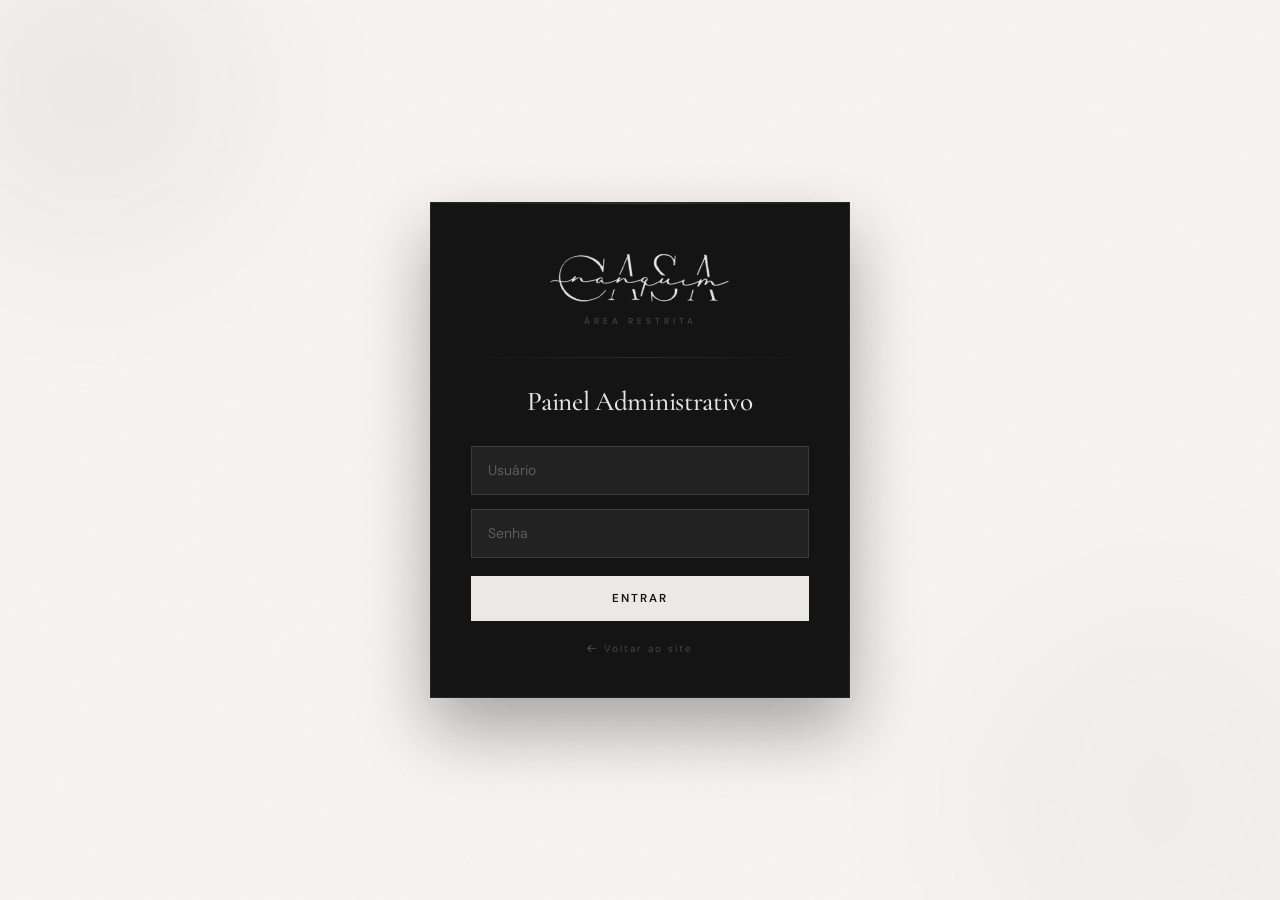
<file: admin.html>
<!DOCTYPE html>
<html lang="pt-BR">
<head>
  <meta charset="UTF-8">
  <meta name="viewport" content="width=device-width, initial-scale=1.0">
  <title>Admin | Casa Nanquim</title>

  <link rel="icon" type="image/png" href="img/favicon.png">
  <link rel="apple-touch-icon" href="img/logo.png">

  <link href="https://cdn.jsdelivr.net/npm/bootstrap@5.3.0/dist/css/bootstrap.min.css" rel="stylesheet">
  <link href="https://fonts.googleapis.com/css2?family=Cormorant+Garamond:ital,wght@0,300;0,400;0,500;0,600;0,700;1,300;1,400;1,600&family=DM+Sans:opsz,wght@9..40,300;400;500;600&display=swap" rel="stylesheet">
  <link rel="stylesheet" href="https://cdnjs.cloudflare.com/ajax/libs/font-awesome/6.0.0-beta3/css/all.min.css">

  <style>
    /* ============================================================
       CASA NANQUIM — ADMIN PANEL
    ============================================================ */
    :root {
      --paper:         #f7f5f1;
      --paper-warm:    #f0ede7;
      --ink:           #141414;
      --ink-mid:       #2a2a2a;
      --ink-light:     #5a5a5a;
      --ink-faint:     rgba(20,20,20,0.05);
      --ink-border:    rgba(20,20,20,0.10);
      --ink-border-h:  rgba(20,20,20,0.20);
      --accent:        #8b7355;
      --green:         #2a6e46;
      --green-bg:      rgba(42,110,70,0.09);
      --orange:        #b5631a;
      --orange-bg:     rgba(181,99,26,0.09);
      --red:           #b03030;
      --red-bg:        rgba(176,48,48,0.09);
      --blue:          #2a6b9c;
      --blue-bg:       rgba(42,107,156,0.09);
      --sidebar-w:     272px;
      --ease-out-expo: cubic-bezier(0.16, 1, 0.3, 1);
      --ease-inout:    cubic-bezier(0.4, 0, 0.2, 1);
      --ease-spring:   cubic-bezier(0.34, 1.56, 0.64, 1);
      --shadow-soft:   0 4px 24px rgba(20,20,20,0.06);
      --shadow-hover:  0 16px 48px rgba(20,20,20,0.12);
      --font-d: 'Cormorant Garamond', serif;
      --font-b: 'DM Sans', sans-serif;
    }

    *, *::before, *::after { margin: 0; padding: 0; box-sizing: border-box; }

    body {
      background: var(--paper);
      color: var(--ink);
      font-family: var(--font-b);
      font-size: 15px;
      line-height: 1.6;
      overflow-x: hidden;
    }

    /* ===== GRAIN ===== */
    .bg-texture {
      position: fixed; inset: 0; pointer-events: none; z-index: 0;
      opacity: 0.032;
      background-image: url("data:image/svg+xml,%3Csvg viewBox='0 0 512 512' xmlns='http://www.w3.org/2000/svg'%3E%3Cfilter id='n'%3E%3CfeTurbulence type='fractalNoise' baseFrequency='0.75' numOctaves='4' stitchTiles='stitch'/%3E%3C/filter%3E%3Crect width='100%25' height='100%25' filter='url(%23n)'/%3E%3C/svg%3E");
    }

    /* ===== INK BLOBS ===== */
    .ink-blobs { position: fixed; inset: 0; pointer-events: none; z-index: 0; overflow: hidden; }
    .ink-blob {
      position: absolute; border-radius: 60% 40% 55% 45% / 48% 52% 48% 52%;
      filter: blur(55px);
      animation: blobDrift var(--dur, 32s) ease-in-out infinite;
    }
    .ink-blob:nth-child(1) {
      width: 500px; height: 500px; top: -160px; left: -160px;
      background: radial-gradient(ellipse, rgba(20,20,20,0.06), transparent 70%);
      --dur: 38s;
    }
    .ink-blob:nth-child(2) {
      width: 600px; height: 600px; bottom: -200px; right: -180px;
      background: radial-gradient(ellipse, rgba(20,20,20,0.04), transparent 70%);
      --dur: 45s; animation-delay: -14s;
    }
    @keyframes blobDrift {
      0%,100% { transform: translate3d(0,0,0); border-radius: 60% 40% 55% 45%/48% 52% 48% 52%; }
      33%     { transform: translate3d(22px,-18px,0); border-radius: 45% 55% 48% 52%/52% 48% 55% 45%; }
      66%     { transform: translate3d(-16px,20px,0); border-radius: 55% 45% 52% 48%/45% 55% 48% 52%; }
    }

    /* ============================================================
       LOGIN SCREEN
    ============================================================ */
    .login-wrapper {
      min-height: 100vh;
      display: flex; align-items: center; justify-content: center;
      position: relative; z-index: 10;
    }

    .login-card {
      background: var(--ink);
      padding: 44px 40px 40px;
      width: 100%; max-width: 420px;
      border: 1px solid rgba(247,245,241,0.08);
      box-shadow: 0 32px 64px rgba(20,20,20,0.35), 0 0 0 1px rgba(247,245,241,0.04);
      text-align: center;
      animation: loginCardIn 0.8s var(--ease-out-expo) both;
      position: relative;
    }
    .login-card::before {
      content: '';
      position: absolute; top: 0; left: 0; right: 0; height: 1px;
      background: linear-gradient(90deg, transparent, rgba(247,245,241,0.15), transparent);
    }
    @keyframes loginCardIn {
      from { opacity: 0; transform: translateY(24px) scale(0.98); }
      to   { opacity: 1; transform: translateY(0) scale(1); }
    }

    .login-card img {
      max-height: 62px; margin-bottom: 6px;
      filter: brightness(0) invert(1); opacity: 0.9;
    }
    .login-tagline {
      font-size: 0.54rem; letter-spacing: 4px; text-transform: uppercase;
      color: rgba(247,245,241,0.25); margin-bottom: 28px; font-family: var(--font-b);
    }
    .login-card h2 {
      font-family: var(--font-d); font-size: 1.7rem; font-weight: 500;
      letter-spacing: -0.3px; margin-bottom: 28px; color: rgba(247,245,241,0.92);
    }
    .login-divider {
      height: 1px; margin: 0 0 28px;
      background: linear-gradient(90deg, transparent, rgba(247,245,241,0.1), transparent);
    }
    .login-card .form-control {
      background: rgba(247,245,241,0.06); border: 1px solid rgba(247,245,241,0.12);
      border-radius: 0; padding: 13px 16px; font-size: 0.875rem; margin-bottom: 14px;
      color: rgba(247,245,241,0.9); font-family: var(--font-b); width: 100%;
      transition: border-color 0.3s var(--ease-inout), background 0.3s var(--ease-inout);
    }
    .login-card .form-control:focus {
      outline: none; border-color: rgba(247,245,241,0.35); background: rgba(247,245,241,0.09);
    }
    .login-card .form-control::placeholder { color: rgba(247,245,241,0.28); }
    .login-card .btn {
      width: 100%; background: rgba(247,245,241,0.95); color: var(--ink);
      border: none; border-radius: 0; padding: 14px; font-weight: 600;
      font-size: 0.72rem; letter-spacing: 2px; text-transform: uppercase;
      cursor: pointer; font-family: var(--font-b); margin-top: 4px;
      transition: background 0.3s var(--ease-inout), transform 0.4s var(--ease-out-expo);
    }
    .login-card .btn:hover:not(:disabled) {
      background: #fff; transform: translateY(-2px);
      box-shadow: 0 10px 28px rgba(20,20,20,0.4);
    }
    .error-message { color: rgba(255,140,140,0.9); margin-top: 14px; font-size: 0.78rem; }
    .login-back {
      display: block; margin-top: 20px; font-size: 0.62rem; letter-spacing: 2px;
      color: rgba(247,245,241,0.22); text-decoration: none;
    }
    .login-back:hover { color: rgba(247,245,241,0.55); }

    /* ============================================================
       ADMIN PANEL
    ============================================================ */
    .admin-container { display: none; position: relative; z-index: 10; min-height: 100vh; }

    /* ===== SIDEBAR ===== */
    .admin-sidebar {
      position: fixed; left: 0; top: 0;
      width: var(--sidebar-w); height: 100vh;
      background: var(--ink); color: rgba(247,245,241,0.6);
      padding: 28px 20px; display: flex; flex-direction: column;
      z-index: 100; overflow-y: auto;
      border-right: 1px solid rgba(247,245,241,0.04);
    }
    .sidebar-brand img {
      max-height: 48px; filter: brightness(0) invert(1); opacity: 0.85;
      margin-bottom: 10px; display: block; margin-left: auto; margin-right: auto;
    }
    .sidebar-brand h3 { font-family: var(--font-d); font-size: 1.25rem; font-weight: 500; color: rgba(247,245,241,0.9); }
    .sidebar-brand p { font-size: 0.56rem; letter-spacing: 3px; text-transform: uppercase; color: rgba(247,245,241,0.25); }
    .sidebar-nav a {
      display: flex; align-items: center; gap: 10px;
      padding: 10px 12px; margin: 3px 0; color: rgba(247,245,241,0.5);
      text-decoration: none; font-size: 0.78rem; font-weight: 400;
      border: 1px solid transparent;
    }
    .sidebar-nav a:hover { color: rgba(247,245,241,0.85); background: rgba(247,245,241,0.05); }
    .sidebar-nav a.active { color: rgba(247,245,241,0.92); background: rgba(247,245,241,0.07); border-color: rgba(247,245,241,0.08); }
    .logout-sidebar {
      background: rgba(176,48,48,0.12); border: 1px solid rgba(176,48,48,0.2);
      padding: 10px 12px; margin-top: 16px;
      display: flex; align-items: center; justify-content: center;
      gap: 8px; color: rgba(255,160,160,0.75); cursor: pointer; font-size: 0.78rem;
    }
    .logout-sidebar:hover { background: rgba(176,48,48,0.2); color: rgba(255,160,160,1); }

    /* ===== MAIN CONTENT ===== */
    .admin-main { margin-left: var(--sidebar-w); padding: 36px 36px 120px; position: relative; min-height: 100vh; }

    .page-header { margin-bottom: 32px; padding-bottom: 20px; border-bottom: 1px solid var(--ink-border); }
    .page-header-tag { font-size: 0.6rem; letter-spacing: 4px; text-transform: uppercase; color: var(--accent); font-family: var(--font-b); margin-bottom: 6px; }
    .page-header h1 { font-family: var(--font-d); font-size: 2.2rem; font-weight: 500; letter-spacing: -0.5px; color: var(--ink); }

    /* Stats */
    .stats-grid { display: grid; grid-template-columns: repeat(auto-fit, minmax(200px, 1fr)); gap: 16px; margin-bottom: 32px; }
    .stat-card { background: #fff; border: 1px solid var(--ink-border); padding: 22px 24px; box-shadow: var(--shadow-soft); }
    .stat-card h3 { font-family: var(--font-d); font-size: 2.2rem; font-weight: 600; margin-bottom: 4px; letter-spacing: -0.5px; }
    .stat-card p { font-size: 0.7rem; text-transform: uppercase; letter-spacing: 2px; color: var(--ink-light); }

    /* Preços */
    .prices-config-card { margin-bottom: 32px; animation: fadeInUp 0.6s var(--ease-out-expo) both; }
    @keyframes fadeInUp { from { opacity: 0; transform: translateY(20px); } to { opacity: 1; transform: translateY(0); } }
    .prices-config-card .prices-box { background: #fff; border: 1px solid var(--ink-border); padding: 24px; border-radius: 8px; }
    .input-group-text { background: var(--paper); border: 1px solid var(--ink-border); font-family: var(--font-b); font-size: 0.85rem; }
    .form-label-ink { display: block; font-size: 0.6rem; font-weight: 600; letter-spacing: 2px; text-transform: uppercase; color: var(--ink-light); margin-bottom: 8px; font-family: var(--font-b); }

    /* Filtros */
    .filters-card { background: #fff; border: 1px solid var(--ink-border, #e2e8f0); padding: 1.5rem; margin-bottom: 2rem; box-shadow: 0 4px 12px rgba(0,0,0,0.05); border-radius: 12px; }
    .filters-grid { display: grid; grid-template-columns: repeat(auto-fit, minmax(200px, 1fr)); gap: 1rem; margin-bottom: 1rem; }
    .filter-group label { font-size: 0.7rem; text-transform: uppercase; letter-spacing: 1px; font-weight: 600; color: #334155; margin-bottom: 6px; display: block; }
    .filter-input { width: 100%; padding: 10px 12px; border: 1px solid #cbd5e1; background: white; font-family: inherit; font-size: 0.85rem; border-radius: 10px; transition: 0.2s; }
    .filter-input:focus { outline: none; border-color: #8b5cf6; box-shadow: 0 0 0 2px rgba(139,92,246,0.2); }
    .filter-actions { display: flex; gap: 12px; justify-content: flex-end; flex-wrap: wrap; margin-top: 1rem; padding-top: 1rem; border-top: 1px solid #eef2f8; }
    .btn-primary-filter { background: #1e293b; color: white; border: none; padding: 8px 20px; font-size: 0.75rem; font-weight: 500; letter-spacing: 1px; cursor: pointer; border-radius: 40px; display: inline-flex; align-items: center; gap: 6px; transition: 0.2s; }
    .btn-primary-filter:hover { background: #0f172a; transform: translateY(-1px); }
    .btn-outline-filter { background: transparent; border: 1px solid #cbd5e1; padding: 8px 20px; font-size: 0.75rem; cursor: pointer; border-radius: 40px; display: inline-flex; align-items: center; gap: 6px; transition: 0.2s; }
    .btn-outline-filter:hover { background: #f8fafc; border-color: #94a3b8; }
    .expand-btn { background: none; border: none; font-size: 0.7rem; color: #64748b; cursor: pointer; display: inline-flex; align-items: center; gap: 5px; margin-bottom: 0.5rem; transition: color 0.2s; }
    .expand-btn:hover { color: #1e293b; }
    .advanced-filters { max-height: 0; overflow: hidden; transition: max-height 0.3s ease-out, margin 0.2s; margin-top: 0; }
    .advanced-filters.open { max-height: 150px; margin-top: 1rem; }

    /* Toolbar */
    .toolbar { display: flex; justify-content: space-between; align-items: center; margin-bottom: 20px; flex-wrap: wrap; gap: 12px; }
    .btn-refresh { background: var(--paper); border: 1px solid var(--ink-border); padding: 9px 20px; font-size: 0.75rem; font-weight: 500; cursor: pointer; font-family: var(--font-b); }
    .search-box { background: #fff; border: 1px solid var(--ink-border); border-radius: 0; padding: 9px 16px; width: 260px; font-size: 0.85rem; }

    /* ===== TABELA ESCURA ===== */
    .table-wrapper { background: #121212; border: 1px solid rgba(255,255,255,0.1); overflow-x: auto; box-shadow: 0 6px 28px rgba(0,0,0,0.15); }
    .table-wrapper .table { width: 100%; border-collapse: collapse; min-width: 1020px; background: transparent !important; color: #f0f0f0 !important; font-size: 0.92rem; }
    .table-wrapper .table thead tr { background: #1f1f1f !important; }
    .table-wrapper .table th { padding: 16px 16px; text-align: left; font-weight: 600; font-size: 0.75rem; text-transform: uppercase; letter-spacing: 1.2px; color: #dddddd !important; border-bottom: 1px solid rgba(255,255,255,0.1) !important; background: #1f1f1f !important; font-family: var(--font-b); }
    .table-wrapper .table td { padding: 14px 16px; border-bottom: 1px solid rgba(255,255,255,0.06) !important; vertical-align: middle; color: #ececec !important; background: transparent !important; font-size: 0.88rem; }
    .table-wrapper .table-striped > tbody > tr:nth-of-type(odd) > * { background: rgba(255,255,255,0.03) !important; color: #ececec !important; }
    .table-wrapper .table tbody tr:hover td { background: rgba(255,255,255,0.07) !important; transition: background 0.2s ease; }

    /* ===== LINHA SELECIONADA ===== */
    .table-wrapper .table tbody tr.row-selected td {
      background: rgba(239,68,68,0.12) !important;
      border-bottom-color: rgba(239,68,68,0.2) !important;
    }
    .table-wrapper .table tbody tr.row-selected:hover td {
      background: rgba(239,68,68,0.18) !important;
    }

    /* ===== CHECKBOX CUSTOMIZADO ===== */
    .cb-wrapper {
      display: inline-flex; align-items: center; justify-content: center;
      cursor: pointer; user-select: none;
    }
    .cb-wrapper input[type="checkbox"] {
      position: absolute; opacity: 0; width: 0; height: 0; pointer-events: none;
    }
    .cb-custom {
      width: 18px; height: 18px;
      border: 2px solid rgba(255,255,255,0.25);
      border-radius: 4px;
      background: rgba(255,255,255,0.06);
      display: flex; align-items: center; justify-content: center;
      transition: all 0.18s var(--ease-inout);
      flex-shrink: 0;
    }
    .cb-wrapper:hover .cb-custom { border-color: rgba(239,68,68,0.7); background: rgba(239,68,68,0.1); }
    .cb-wrapper input:checked ~ .cb-custom {
      background: #ef4444;
      border-color: #ef4444;
    }
    .cb-wrapper input:checked ~ .cb-custom::after {
      content: '';
      display: block;
      width: 5px; height: 9px;
      border: 2px solid #fff;
      border-top: none; border-left: none;
      transform: rotate(45deg) translate(-1px, -1px);
    }
    /* indeterminate */
    .cb-wrapper input:indeterminate ~ .cb-custom {
      background: rgba(239,68,68,0.6);
      border-color: #ef4444;
    }
    .cb-wrapper input:indeterminate ~ .cb-custom::after {
      content: '';
      display: block;
      width: 8px; height: 2px;
      background: #fff;
      border-radius: 2px;
    }

    /* ===== BARRA DE AÇÕES EM LOTE (FLUTUANTE) ===== */
    .bulk-action-bar {
      position: fixed;
      bottom: 28px;
      left: 50%;
      transform: translateX(-50%) translateY(120px);
      z-index: 500;
      background: #1a1a1a;
      border: 1px solid rgba(239,68,68,0.35);
      border-radius: 56px;
      padding: 14px 20px 14px 24px;
      display: flex;
      align-items: center;
      gap: 16px;
      box-shadow: 0 8px 40px rgba(0,0,0,0.45), 0 0 0 1px rgba(239,68,68,0.1);
      transition: transform 0.45s var(--ease-out-expo), opacity 0.35s ease;
      opacity: 0;
      pointer-events: none;
      white-space: nowrap;
      min-width: 340px;
    }
    .bulk-action-bar.visible {
      transform: translateX(-50%) translateY(0);
      opacity: 1;
      pointer-events: auto;
    }

    .bulk-icon {
      width: 34px; height: 34px; border-radius: 50%;
      background: rgba(239,68,68,0.15);
      display: flex; align-items: center; justify-content: center;
      color: #ef4444; font-size: 0.85rem; flex-shrink: 0;
    }

    .bulk-count {
      font-size: 0.82rem; font-weight: 500;
      color: rgba(247,245,241,0.75);
      flex: 1;
    }

    .bulk-progress {
      font-size: 0.72rem;
      color: rgba(247,245,241,0.4);
      display: none;
    }

    .bulk-sep {
      width: 1px; height: 22px;
      background: rgba(255,255,255,0.1);
    }

    #bulkDeleteBtn {
      background: #ef4444;
      color: #fff;
      border: none;
      border-radius: 32px;
      padding: 9px 20px;
      font-size: 0.75rem;
      font-weight: 600;
      letter-spacing: 0.5px;
      cursor: pointer;
      display: inline-flex;
      align-items: center;
      gap: 7px;
      transition: background 0.2s, transform 0.2s var(--ease-spring);
    }
    #bulkDeleteBtn:hover:not(:disabled) { background: #dc2626; transform: translateY(-1px); }
    #bulkDeleteBtn:disabled { opacity: 0.6; cursor: not-allowed; }

    #bulkClearBtn {
      background: transparent;
      border: 1px solid rgba(255,255,255,0.12);
      border-radius: 32px;
      padding: 8px 14px;
      font-size: 0.72rem;
      color: rgba(255,255,255,0.45);
      cursor: pointer;
      display: inline-flex;
      align-items: center;
      gap: 5px;
      transition: all 0.2s;
    }
    #bulkClearBtn:hover { color: rgba(255,255,255,0.8); border-color: rgba(255,255,255,0.25); }

    /* ===== BADGES / AÇÕES ===== */
    .status-badge { display: inline-block; padding: 6px 14px; font-size: 0.68rem; font-weight: 600; text-transform: uppercase; letter-spacing: 0.8px; border-radius: 30px; font-family: var(--font-b); white-space: nowrap; }
    .status-pendente   { background: rgba(181,99,26,0.2);  color: #e2a159; }
    .status-confirmado { background: rgba(42,110,70,0.2);  color: #5ebc88; }
    .status-cancelado  { background: rgba(176,48,48,0.2);  color: #e27a7a; }
    .status-concluído  { background: rgba(42,107,156,0.2); color: #7abde0; }

    .action-buttons { display: flex; gap: 8px; flex-wrap: wrap; }
    .btn-icon { display: inline-flex; align-items: center; gap: 5px; padding: 6px 12px; font-size: 0.7rem; font-weight: 500; text-decoration: none; border: none; cursor: pointer; border-radius: 30px; transition: opacity 0.25s, transform 0.2s; white-space: nowrap; }
    .btn-icon:hover { opacity: 0.85; transform: translateY(-1px); }
    .btn-edit     { background: rgba(181,99,26,0.3); color: #e2a159; }
    .btn-delete   { background: rgba(176,48,48,0.3); color: #e27a7a; }
    .btn-whatsapp { background: rgba(37,211,102,0.2); color: #65d996; }
    .btn-email    { background: rgba(42,107,156,0.3); color: #7abde0; }

    .whatsapp-link { color: #65d996; text-decoration: none; font-size: 0.78rem; font-weight: 500; }
    .whatsapp-link:hover { color: #8be6aa; }
    .email-link    { color: #7abde0; text-decoration: none; font-size: 0.78rem; font-weight: 500; }

    .loading { text-align: center; padding: 48px 40px; color: #ddd; }
    .spinner { width: 32px; height: 32px; border: 2px solid rgba(255,255,255,0.2); border-top-color: #ffffff; border-radius: 50%; animation: spin 0.75s linear infinite; margin: 0 auto 14px; }
    @keyframes spin { to { transform: rotate(360deg); } }

    /* ===== MODAL ===== */
    .modal { display: none; position: fixed; inset: 0; background: rgba(0,0,0,0.75); backdrop-filter: blur(6px); align-items: center; justify-content: center; z-index: 1000; }
    .modal.active { display: flex; }
    .modal-content { background: #fff; padding: 36px 32px; width: 90%; max-width: 520px; border: 1px solid var(--ink-border); box-shadow: 0 32px 64px rgba(0,0,0,0.25); animation: modalIn 0.4s var(--ease-out-expo); }
    @keyframes modalIn { from { opacity: 0; transform: translateY(16px) scale(0.98); } to { opacity: 1; transform: translateY(0) scale(1); } }
    .modal-content h3 { font-family: var(--font-d); font-size: 1.6rem; font-weight: 500; margin-bottom: 24px; color: var(--ink); }
    .modal-content label { display: block; font-size: 0.65rem; font-weight: 600; letter-spacing: 2px; text-transform: uppercase; color: var(--ink-light); margin-top: 16px; margin-bottom: 6px; }
    .modal-content .form-control, .modal-content select { background: var(--paper); border: 1px solid var(--ink-border); border-radius: 0; padding: 12px 14px; width: 100%; font-size: 0.9rem; font-family: var(--font-b); }
    .modal-buttons { display: flex; gap: 12px; justify-content: flex-end; margin-top: 28px; padding-top: 20px; border-top: 1px solid var(--ink-border); }
    .btn-save { background: var(--ink); color: var(--paper); border: none; padding: 10px 28px; font-size: 0.75rem; font-weight: 500; letter-spacing: 1.5px; text-transform: uppercase; cursor: pointer; }
    .btn-save:hover { background: var(--ink-mid); }
    .btn-cancel { background: var(--paper-warm); border: 1px solid var(--ink-border); color: var(--ink-light); padding: 10px 28px; font-size: 0.75rem; cursor: pointer; }

    /* ===== TOAST GLOBAL ===== */
    .admin-toast {
      position: fixed; bottom: 100px; left: 50%; transform: translateX(-50%) translateY(20px);
      background: #1a1a1a; color: #f0f0f0; padding: 12px 24px;
      border-radius: 40px; font-size: 0.82rem; font-weight: 500;
      box-shadow: 0 8px 32px rgba(0,0,0,0.4);
      z-index: 600; opacity: 0; pointer-events: none;
      transition: opacity 0.3s, transform 0.3s var(--ease-out-expo);
      border: 1px solid rgba(255,255,255,0.08);
    }
    .admin-toast--visible { opacity: 1; transform: translateX(-50%) translateY(0); }
    .admin-toast--sucesso { border-color: rgba(42,110,70,0.4); }
    .admin-toast--aviso  { border-color: rgba(181,99,26,0.4); }

    ::-webkit-scrollbar { width: 6px; height: 6px; }
    ::-webkit-scrollbar-track { background: #2a2a2a; }
    ::-webkit-scrollbar-thumb { background: #5a5a5a; border-radius: 4px; }

    @media (max-width: 800px) {
      .admin-sidebar { width: 100%; height: auto; position: relative; flex-direction: row; flex-wrap: wrap; padding: 16px; }
      .admin-main { margin-left: 0; padding: 20px 20px 120px; }
      .stats-grid { grid-template-columns: 1fr 1fr; }
      .bulk-action-bar { min-width: calc(100vw - 32px); border-radius: 16px; bottom: 16px; }
    }
    @media (max-width: 480px) {
      .stats-grid { grid-template-columns: 1fr 1fr; gap: 10px; }
      .stat-card { padding: 16px; }
    }

    ::selection { background: rgba(255,255,255,0.2); }
  </style>
</head>
<body>

<div class="bg-texture"></div>
<div class="ink-blobs">
  <div class="ink-blob"></div>
  <div class="ink-blob"></div>
</div>

<!-- LOGIN -->
<div id="loginScreen" class="login-wrapper">
  <div class="login-card">
    <a href="index.html"><img src="img/logooficial.png" alt="Casa Nanquim"></a>
    <div class="login-tagline">Área Restrita</div>
    <div class="login-divider"></div>
    <h2>Painel Administrativo</h2>
    <form id="loginForm">
      <input type="text"     class="form-control" id="username" placeholder="Usuário" autocomplete="username" required>
      <input type="password" class="form-control" id="password" placeholder="Senha" autocomplete="current-password" required>
      <button type="submit" class="btn">Entrar</button>
      <div id="loginError" class="error-message"></div>
    </form>
    <a href="index.html" class="login-back"><i class="fas fa-arrow-left" style="margin-right:6px;"></i>Voltar ao site</a>
  </div>
</div>

<!-- PAINEL ADMIN -->
<div id="adminPanel" class="admin-container">

  <div class="admin-sidebar">
    <div class="sidebar-brand">
      <img src="img/logooficial.png" alt="Casa Nanquim">
      <h3>Casa Nanquim</h3>
      <p>Painel Administrativo</p>
    </div>
    <hr class="sidebar-divider">
    <div class="sidebar-nav">
      <a href="#" id="navReservas" class="active">
        <i class="fas fa-calendar-alt"></i> Reservas de Espaço
      </a>
      <a href="#" id="navPrecos">
        <i class="fas fa-tags"></i> Configuração de Preços
      </a>
      <a href="index.html" target="_blank">
        <i class="fas fa-external-link-alt"></i> Ver Site
      </a>
    </div>
    <div class="logout-sidebar" id="logoutBtn">
      <i class="fas fa-sign-out-alt"></i> Sair
    </div>
  </div>

  <div class="admin-main">

    <!-- SEÇÃO RESERVAS -->
    <div id="reservasSection">
      <div class="page-header">
        <div class="page-header-tag">✦ GESTÃO ✦</div>
        <h1>Reservas de <em>Espaço</em></h1>
      </div>

      <div class="stats-grid">
        <div class="stat-card"><i class="fas fa-calendar-check"></i><h3 id="totalReservas">0</h3><p>Total de Reservas</p></div>
        <div class="stat-card"><i class="fas fa-clock"></i><h3 id="totalHoras">0</h3><p>Horas Totais</p></div>
        <div class="stat-card"><i class="fas fa-receipt"></i><h3 id="totalValor">R$ 0</h3><p>Valor Total</p></div>
        <div class="stat-card"><i class="fas fa-check-circle"></i><h3 id="totalConfirmados">0</h3><p>Confirmados</p></div>
      </div>

      <!-- FILTROS -->
      <div class="filters-card">
        <div class="filters-grid">
          <div class="filter-group">
            <label><i class="fas fa-user"></i> Nome</label>
            <input type="text" id="filterNome" class="filter-input" placeholder="Nome do cliente">
          </div>
          <div class="filter-group">
            <label><i class="fas fa-phone-alt"></i> Telefone</label>
            <input type="text" id="filterTelefone" class="filter-input" placeholder="WhatsApp / Telefone">
          </div>
          <div class="filter-group">
            <label><i class="fas fa-calendar-day"></i> Data específica</label>
            <input type="date" id="filterDataExata" class="filter-input">
          </div>
          <div class="filter-group">
            <label><i class="fas fa-calendar-alt"></i> Mês</label>
            <select id="filterMes" class="filter-input">
              <option value="">Todos os meses</option>
            </select>
          </div>
        </div>
        <button class="expand-btn" id="toggleAdvancedBtn">
          <i class="fas fa-chevron-down"></i> Filtros avançados
        </button>
        <div id="advancedFilters" class="advanced-filters">
          <div class="filter-group">
            <label><i class="fas fa-tag"></i> Status</label>
            <select id="filterStatus" class="filter-input">
              <option value="">Todos</option>
              <option value="Pendente">Pendente</option>
              <option value="Confirmado">Confirmado</option>
              <option value="Cancelado">Cancelado</option>
              <option value="Concluído">Concluído</option>
            </select>
          </div>
        </div>
        <div class="filter-actions">
          <button id="applyFiltersBtn" class="btn-primary-filter"><i class="fas fa-search"></i> Filtrar / Buscar</button>
          <button id="clearFiltersBtn" class="btn-outline-filter"><i class="fas fa-eraser"></i> Limpar filtros</button>
          <button id="exportCsvBtn"    class="btn-outline-filter"><i class="fas fa-download"></i> Exportar CSV</button>
        </div>
      </div>

      <div class="toolbar">
        <button class="btn-refresh" id="refreshBtn"><i class="fas fa-sync-alt me-2"></i>Atualizar</button>
        <input type="text" id="searchInput" class="search-box" placeholder="Buscar por nome, data, WhatsApp...">
      </div>

      <div class="table-wrapper">
        <div id="tableLoading" class="loading" style="display:none;"><div class="spinner"></div><p>Carregando reservas...</p></div>
        <div id="tableContent"></div>
      </div>
    </div>

    <!-- SEÇÃO CONFIGURAÇÃO DE PREÇOS -->
    <div id="precosSection" style="display: none;">
      <div class="page-header">
        <div class="page-header-tag">✦ ADMINISTRAÇÃO ✦</div>
        <h1>Configuração de <em>Preços</em></h1>
      </div>

      <div class="prices-config-card">
        <div class="prices-box">
          <div class="row g-4">
            <div class="col-md-4">
              <label class="form-label-ink"><i class="fas fa-clock"></i> 2 horas</label>
              <div class="input-group">
                <span class="input-group-text" style="border-right: none;">R$</span>
                <input type="number" id="preco2h" class="filter-input" style="border-left: none; border-radius: 0;" placeholder="80" step="5" min="0" value="80">
              </div>
              <small class="text-muted" style="font-size: 0.7rem;">valor para sessão de 2 horas</small>
            </div>
            <div class="col-md-4">
              <label class="form-label-ink"><i class="fas fa-clock"></i> 4 horas</label>
              <div class="input-group">
                <span class="input-group-text" style="border-right: none;">R$</span>
                <input type="number" id="preco4h" class="filter-input" style="border-left: none; border-radius: 0;" placeholder="150" step="5" min="0" value="150">
              </div>
              <small class="text-muted" style="font-size: 0.7rem;">valor para sessão de 4 horas</small>
            </div>
            <div class="col-md-4">
              <label class="form-label-ink"><i class="fas fa-clock"></i> 8 horas</label>
              <div class="input-group">
                <span class="input-group-text" style="border-right: none;">R$</span>
                <input type="number" id="preco8h" class="filter-input" style="border-left: none; border-radius: 0;" placeholder="250" step="5" min="0" value="250">
              </div>
              <small class="text-muted" style="font-size: 0.7rem;">valor para sessão de 8 horas (dia inteiro)</small>
            </div>
          </div>
          <div class="filter-actions" style="margin-top: 24px; justify-content: flex-start;">
            <button id="savePricesBtn" class="btn-primary-filter"><i class="fas fa-save"></i> Salvar alterações</button>
            <button id="refreshPricesBtn" class="btn-outline-filter"><i class="fas fa-sync-alt"></i> Recarregar</button>
          </div>
          <div id="pricesMessage" style="margin-top: 16px; font-size: 0.8rem;"></div>
        </div>
      </div>
    </div>

  </div><!-- /admin-main -->

  <!-- BARRA FLUTUANTE DE EXCLUSÃO EM LOTE -->
  <div id="bulkActionBar" class="bulk-action-bar">
    <div class="bulk-icon"><i class="fas fa-trash-alt"></i></div>
    <span class="bulk-count">0 selecionadas</span>
    <span class="bulk-progress"></span>
    <div class="bulk-sep"></div>
    <button id="bulkDeleteBtn">
      <i class="fas fa-trash-alt"></i> Excluir selecionadas
    </button>
    <button id="bulkClearBtn" title="Limpar seleção">
      <i class="fas fa-times"></i> Cancelar
    </button>
  </div>

</div><!-- /adminPanel -->

<!-- MODAL DE EDIÇÃO -->
<div id="editModal" class="modal">
  <div class="modal-content">
    <h3><i class="fas fa-pen me-2"></i>Editar Reserva</h3>
    <form id="editForm">
      <input type="hidden" id="editRowId">
      <label>Nome</label>
      <input type="text"  id="editNome"     class="form-control" required>
      <label>WhatsApp</label>
      <input type="text"  id="editWhatsapp" class="form-control" required>
      <label>Email</label>
      <input type="email" id="editEmail"    class="form-control">
      <label>Data</label>
      <input type="date"  id="editData"     class="form-control" required>
      <label>Horário Início</label>
      <input type="text"  id="editHorario"  class="form-control" required placeholder="10:00">
      <label>Duração</label>
      <select id="editDuracao" class="form-control">
        <option value="2h">2 horas — R$ 80,00</option>
        <option value="4h">4 horas — R$ 150,00</option>
        <option value="8h">8 horas — R$ 250,00</option>
      </select>
      <label>Status</label>
      <select id="editStatus" class="form-control">
        <option value="Pendente">Pendente</option>
        <option value="Confirmado">Confirmado</option>
        <option value="Cancelado">Cancelado</option>
        <option value="Concluído">Concluído</option>
      </select>
      <div class="modal-buttons">
        <button type="button" class="btn-cancel" id="closeModalBtn">Cancelar</button>
        <button type="submit" class="btn-save"><i class="fas fa-check me-1"></i>Salvar</button>
      </div>
    </form>
  </div>
</div>

<script src="https://cdn.jsdelivr.net/npm/bootstrap@5.3.0/dist/js/bootstrap.bundle.min.js"></script>
<script src="js/admin.js"></script>
<script>
  // Navegação entre seções
  document.getElementById('navReservas')?.addEventListener('click', function(e) {
    e.preventDefault();
    document.querySelectorAll('.sidebar-nav a').forEach(a => a.classList.remove('active'));
    this.classList.add('active');
    document.getElementById('reservasSection').style.display = 'block';
    document.getElementById('precosSection').style.display = 'none';
  });
  document.getElementById('navPrecos')?.addEventListener('click', function(e) {
    e.preventDefault();
    document.querySelectorAll('.sidebar-nav a').forEach(a => a.classList.remove('active'));
    this.classList.add('active');
    document.getElementById('reservasSection').style.display = 'none';
    document.getElementById('precosSection').style.display = 'block';
  });
</script>
</body>
</html>
</file>
